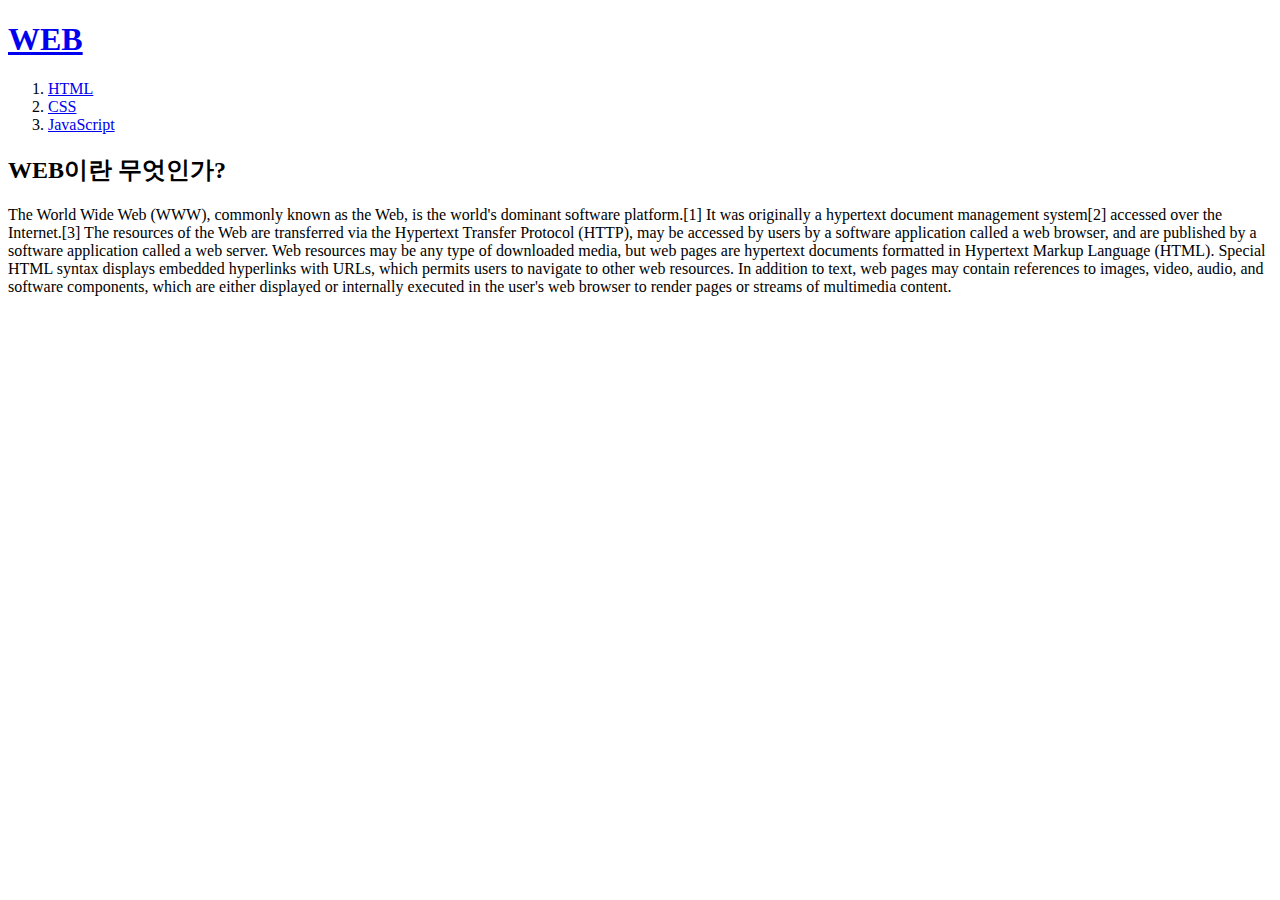
<file: index.html>
<!DOCTYPE HTML>
<html>
  <head>
    <title>WEB1 - Welcome</title>
    <meta charset="utf-8">
  </head>
  <body>
    <h1><a href="index.html">WEB</a></h1>
    <ol>
      <li><a href="1.html">HTML</a></li>
      <li><a href="2.html">CSS</a></li>
      <li><a href="3.html">JavaScript</a></li>
    </ol>
    <h2>WEB이란 무엇인가?</h2>
    <p>The World Wide Web (WWW), commonly known as the Web, is the world's dominant software platform.[1] It was originally a hypertext document management system[2] accessed over the Internet.[3]
The resources of the Web are transferred via the Hypertext Transfer Protocol (HTTP), may be accessed by users by a software application called a web browser, and are published by a software application called a web server.
Web resources may be any type of downloaded media, but web pages are hypertext documents formatted in Hypertext Markup Language (HTML). Special HTML syntax displays embedded hyperlinks with URLs, which permits users to navigate to other web resources. In addition to text, web pages may contain references to images, video, audio, and software components, which are either displayed or internally executed in the user's web browser to render pages or streams of multimedia content.</p>
<!--Start of Tawk.to Script-->
<script type="text/javascript">
var Tawk_API=Tawk_API||{}, Tawk_LoadStart=new Date();
(function(){
var s1=document.createElement("script"),s0=document.getElementsByTagName("script")[0];
s1.async=true;
s1.src='https://embed.tawk.to/624bd00d2abe5b455fc4c72f/1fvs29dk3';
s1.charset='UTF-8';
s1.setAttribute('crossorigin','*');
s0.parentNode.insertBefore(s1,s0);
})();
</script>
<!--End of Tawk.to Script-->
  </body>
</html>
</file>
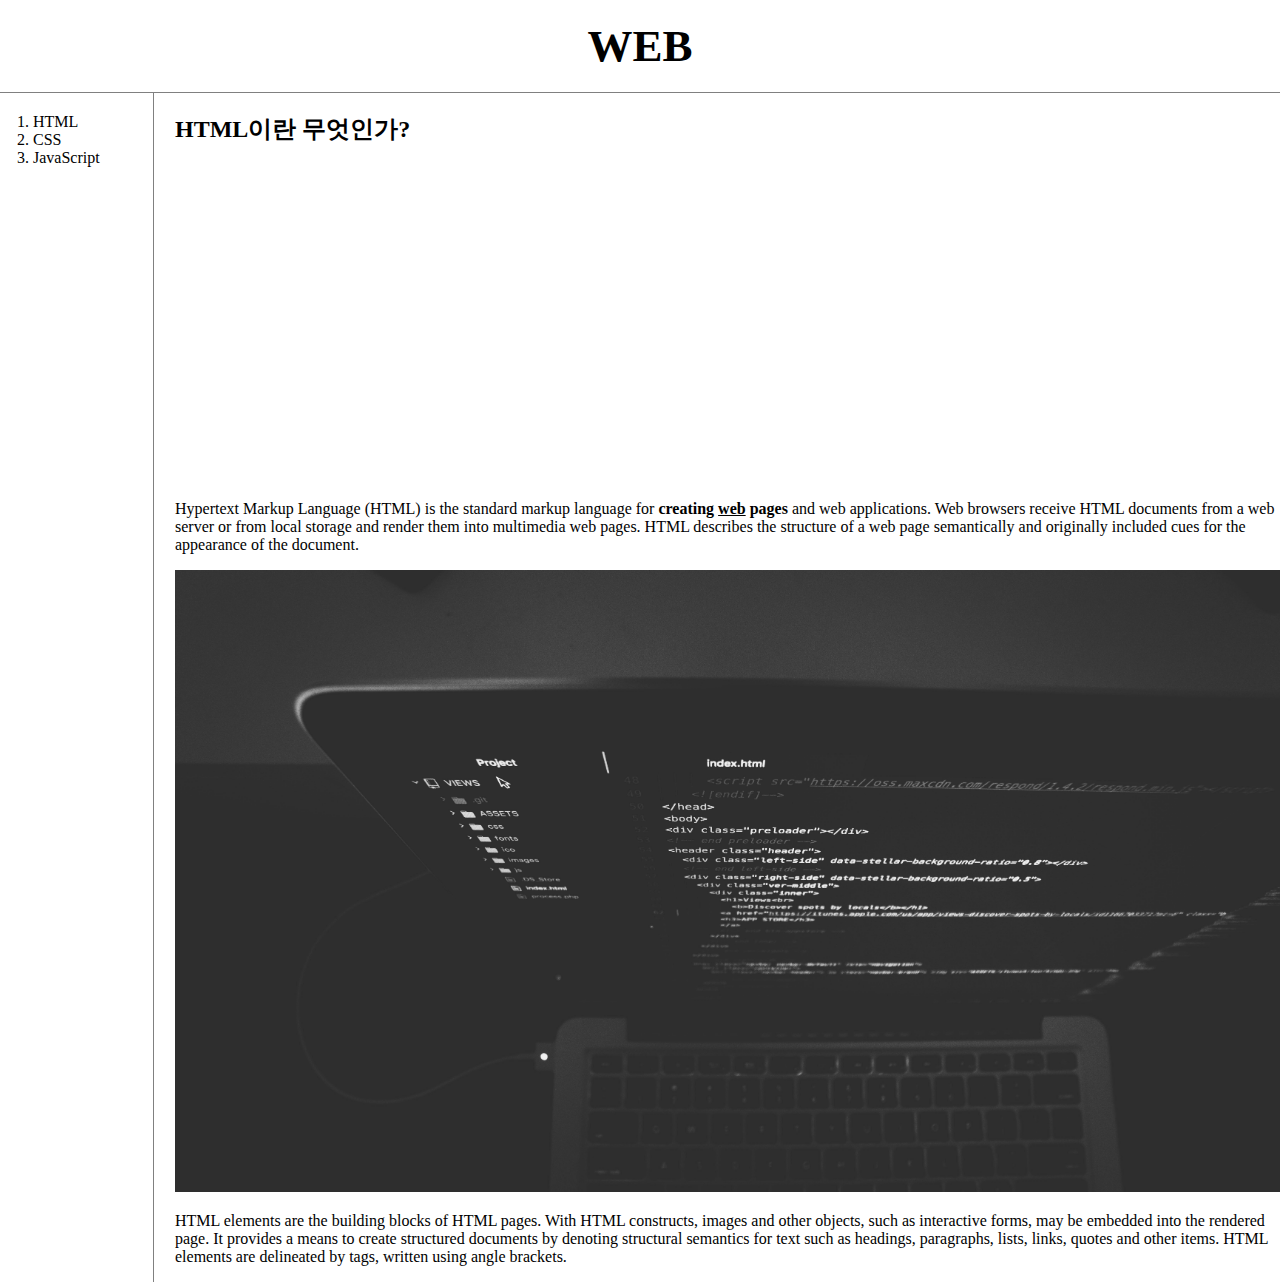
<file: 1.html>
<!DOCTYPE HTML>
<html>
  <head>
    <title>WEB1 - HTML</title>
    <meta charset="utf-8">
    <link rel="stylesheet" href="style.css">
  </head>
  <body>
    <h1><a href="index.html">WEB</a></h1>
    <div id="grid">
      <ol>
        <li><a href="1.html">HTML</a></li>
        <li><a href="2.html">CSS</a></li>
        <li><a href="3.html">JavaScript</a></li>
      </ol>
    <div id="article">
    <h2>HTML이란 무엇인가?</h2>
    <p><iframe width="560" height="315" src="https://www.youtube.com/embed/jSJM9iOiQ1g" frameborder="0" allowfullscreen></iframe></p>
    <p><a href="https://www.w3.org/TR/html5/" target="_blank" title="HTML5 specification">Hypertext Markup Language (HTML)</a> is the standard markup language for <strong>creating <u>web</u> pages</strong> and web applications.
   Web browsers receive HTML documents from a web server or from local storage and render them into multimedia web pages.
   HTML describes the structure of a web page semantically and originally included cues for the appearance of the document.</p>
   <img src="coding.jpg" width="100%">
   <p>HTML elements are the building blocks of HTML pages. With HTML constructs, images and other objects, such as interactive forms, may be embedded into the rendered page.
      It provides a means to create structured documents by denoting structural semantics for text such as headings, paragraphs, lists, links, quotes and other items.
       HTML elements are delineated by tags, written using angle brackets. </p>
     </div>
  </div>
       <div id="disqus_thread"></div>
<script>
    /**
    *  RECOMMENDED CONFIGURATION VARIABLES: EDIT AND UNCOMMENT THE SECTION BELOW TO INSERT DYNAMIC VALUES FROM YOUR PLATFORM OR CMS.
    *  LEARN WHY DEFINING THESE VARIABLES IS IMPORTANT: https://disqus.com/admin/universalcode/#configuration-variables    */
    /*
    var disqus_config = function () {
    this.page.url = PAGE_URL;  // Replace PAGE_URL with your page's canonical URL variable
    this.page.identifier = PAGE_IDENTIFIER; // Replace PAGE_IDENTIFIER with your page's unique identifier variable
    };
    */
    (function() { // DON'T EDIT BELOW THIS LINE
    var d = document, s = d.createElement('script');
    s.src = 'https://web-1-4bq6ecmtkx.disqus.com/embed.js';
    s.setAttribute('data-timestamp', +new Date());
    (d.head || d.body).appendChild(s);
    })();
</script>
<noscript>Please enable JavaScript to view the <a href="https://disqus.com/?ref_noscript">comments powered by Disqus.</a></noscript>
  </body>
</html>
</file>
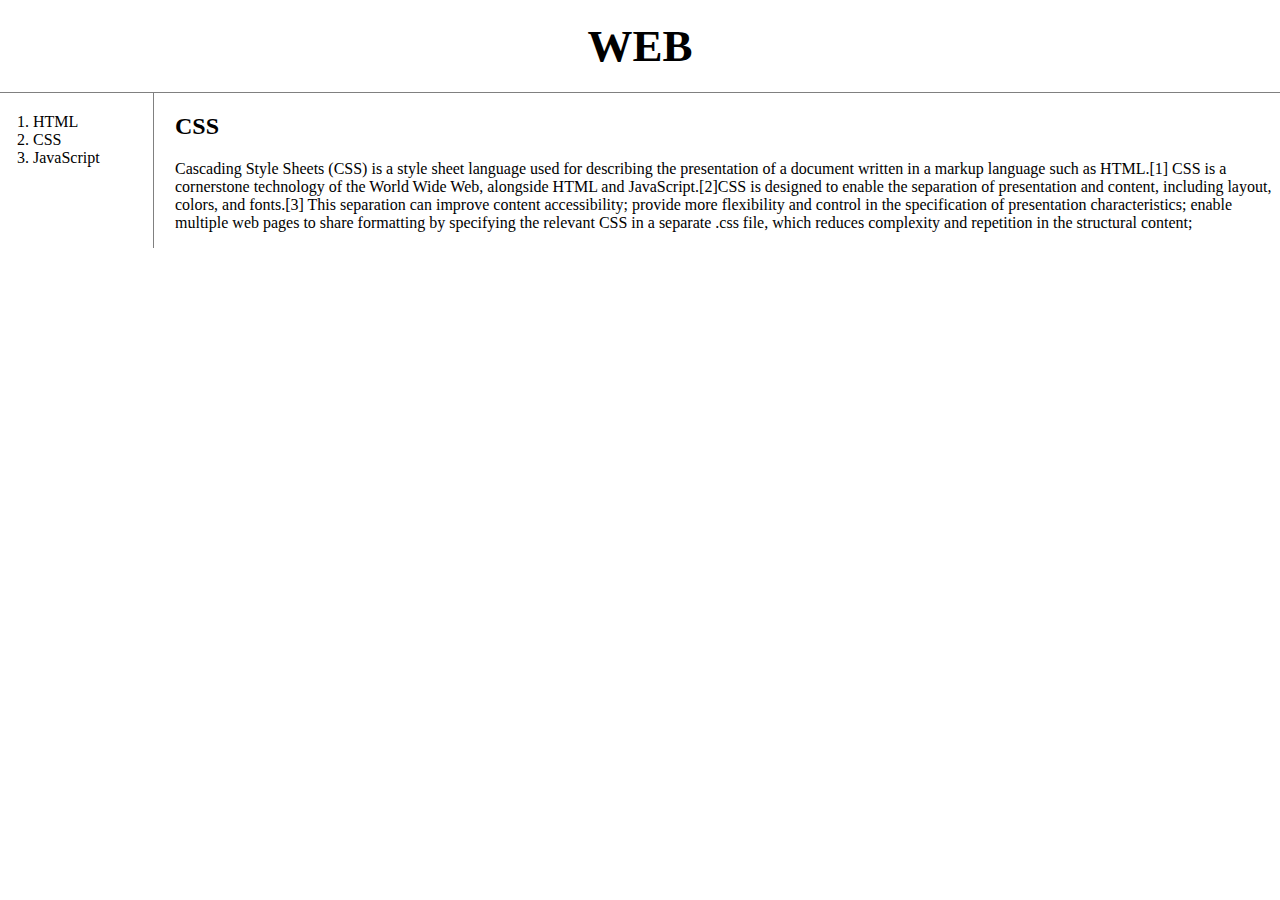
<file: 2.html>
<!DOCTYPE HTML>
<html>
  <head>
    <title>WEB1 - CSS</title>
    <meta charset="utf-8">
    <style>
    body{
      margin:0;
    }
    a {
      color:black;
      text-decoration: none;
    }
    h1 {
      font-size:45px;
      text-align:center;
      border-bottom:1px solid gray;
      margin:0;
      padding:20px;
    }
    ol {
      border-right:1px solid gray;
      width:100px;
      margin:0;
      padding:20px;
    }
    #grid{
      display:grid;
      grid-template-columns: 150px 1fr
    }
    #grid ol {
      padding-left: 33px;
    }
    #grid #article {
      padding-left: 25px;
    }
    @media(max-width: 800px) {
      #grid {
        display: block;
      }
      #grid ol {
        border-right: none;
      }
      h1 {border-bottom: none;
      }
    }
    </style>
  </head>
  <body>
    <h1><a href="index.html">WEB</a></h1>
    <div id="grid">
      <ol>
        <li><a href="1.html">HTML</a></li>
        <li><a href="2.html">CSS</a></li>
        <li><a href="3.html">JavaScript</a></li>
      </ol>
      <div id="article">
        <h2>CSS</h2>
        <p>Cascading Style Sheets (CSS) is a style sheet language used for describing the presentation of a document written in a markup language such as HTML.[1] CSS is a cornerstone technology of the World Wide Web, alongside HTML and JavaScript.[2]CSS is designed to enable the separation of presentation and content, including layout, colors, and fonts.[3] This separation can improve content accessibility; provide more flexibility and control in the specification of presentation characteristics; enable multiple web pages to share formatting by specifying the relevant CSS in a separate .css file, which reduces complexity and repetition in the structural content; </p>
      </div>
  </div>
  </body>
</html>
</file>
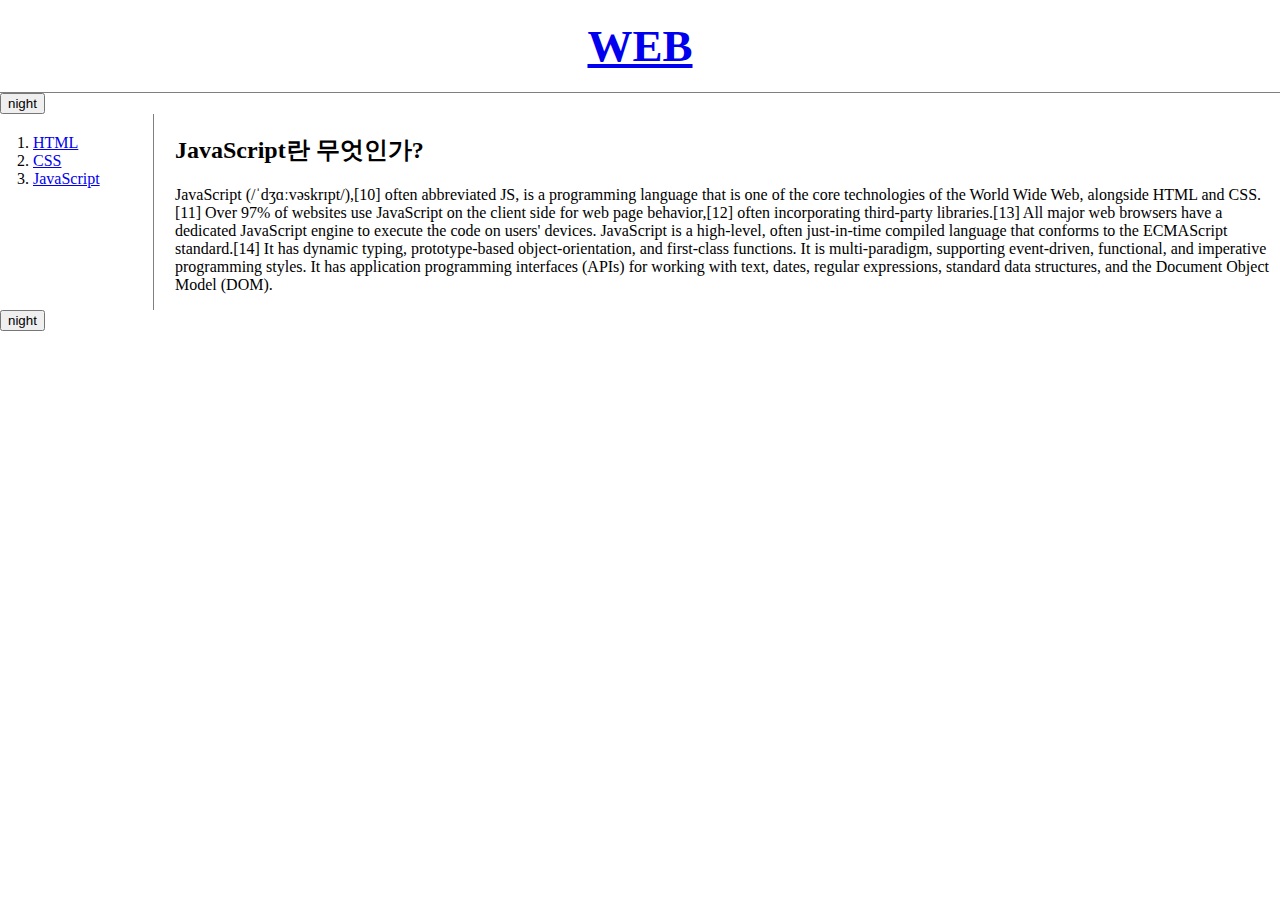
<file: 3.html>
<!DOCTYPE HTML>
<html>
  <head>
    <title>WEB1 - JavaScript</title>
    <meta charset="utf-8">
    <style>
    body{
      margin:0;
    }
    h1 {
      font-size:45px;
      text-align:center;
      border-bottom:1px solid gray;
      margin:0;
      padding:20px;
    }
    ol {
      border-right:1px solid gray;
      width:100px;
      margin:0;
      padding:20px;
    }
    #grid{
      display:grid;
      grid-template-columns: 150px 1fr
    }
    #grid ol {
      padding-left: 33px;
    }
    #grid #article {
      padding-left: 25px;
    }
    @media(max-width: 800px) {
      #grid {
        display: block;
      }
      #grid ol {
        border-right: none;
      }
      h1 {border-bottom: none;
      }
    }
    </style>
  </head>
  <body>
    <h1><a href="index.html">WEB</a></h1>
    <input type="button" value="night" onclick="
      var target = document.querySelector('body');
      if(this.value === 'night') {
        target.style.backgroundColor='black';
        target.style.color='white';
        this.value = 'day';

        var alist = document.querySelectorAll('a');
        var i=0;
        while(i<alist.length) {
          alist[i].style.color='powderblue';
          i=i+1;
        }
      } else {
        target.style.backgroundColor='white';
        target.style.color='black';
        this.value = 'night';

        var alist = document.querySelectorAll('a');
        var i=0;
        while(i<alist.length) {
          alist[i].style.color='blue';
          i=i+1;
        }
      }
    ">
    <div id="grid">
      <ol>
        <li><a href="1.html">HTML</a></li>
        <li><a href="2.html">CSS</a></li>
        <li><a href="3.html">JavaScript</a></li>
      </ol>
    <div id="article">
    <h2>JavaScript란 무엇인가?</h2>
    <p>JavaScript (/ˈdʒɑːvəskrɪpt/),[10] often abbreviated JS, is a programming language that is one of the core technologies of the World Wide Web, alongside HTML and CSS.[11] Over 97% of websites use JavaScript on the client side for web page behavior,[12] often incorporating third-party libraries.[13] All major web browsers have a dedicated JavaScript engine to execute the code on users' devices.
JavaScript is a high-level, often just-in-time compiled language that conforms to the ECMAScript standard.[14] It has dynamic typing, prototype-based object-orientation, and first-class functions. It is multi-paradigm, supporting event-driven, functional, and imperative programming styles. It has application programming interfaces (APIs) for working with text, dates, regular expressions, standard data structures, and the Document Object Model (DOM).</p>
</div>
</div>
<input type="button" value="night" onclick="
  var target = document.querySelector('body');
  if(this.value === 'night') {
    target.style.backgroundColor='black';
    target.style.color='white';
    this.value = 'day';
  } else {
    target.style.backgroundColor='white';
    target.style.color='black';
    this.value = 'night';
  }
">
  </body>
</html>
</file>
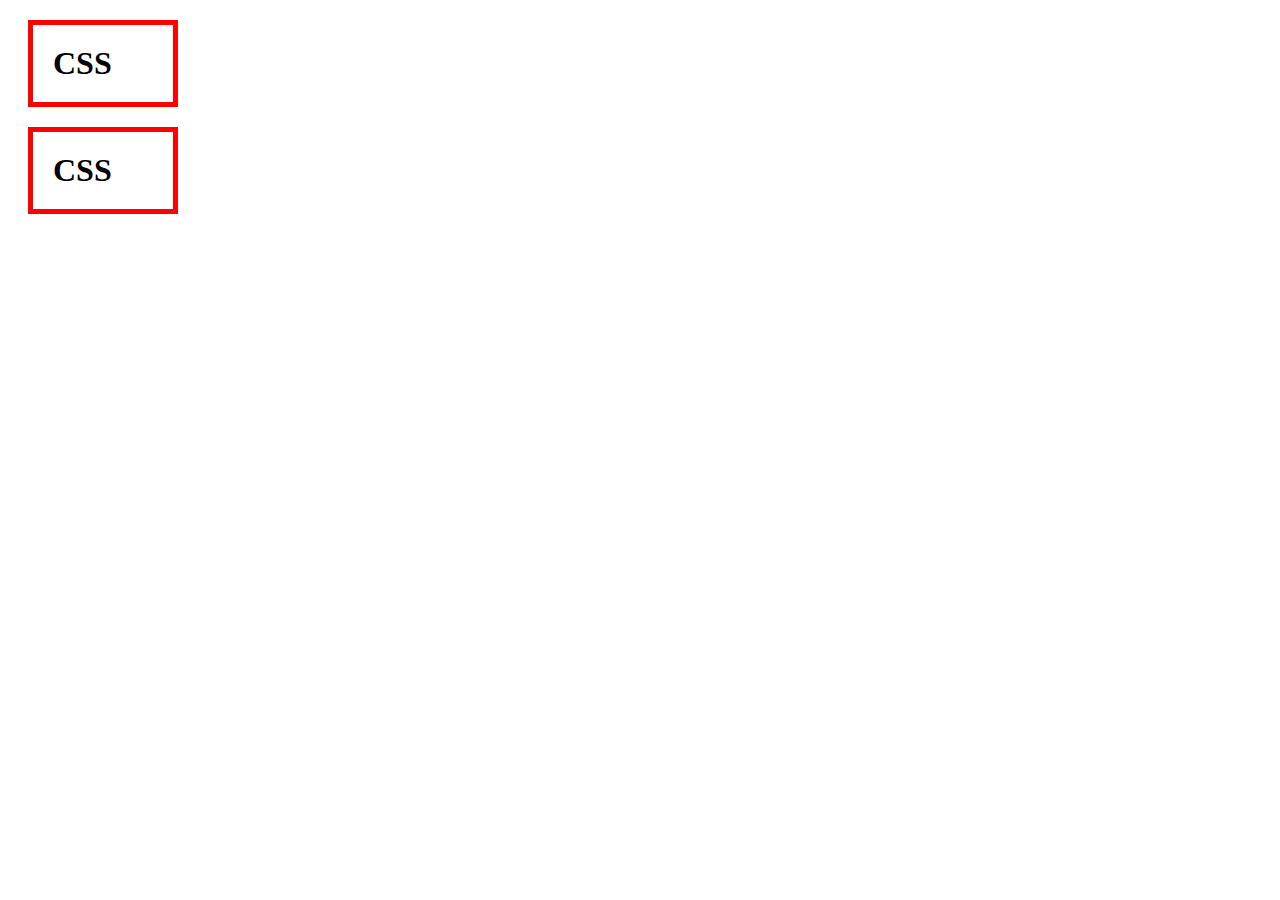
<file: box.html>
<!DOCTYPE html>
<html>
<head>
  <meta charset="utf-8">
  <title></title>
  <style>
    h1{
      border:5px solid red;
      padding:20px;
      margin:20px;
      display:block;
      width:100px;
    }
  </style>
</head>
<body>
<h1>CSS</h1>
<h1>CSS</h1>
</body>
</html>
</file>
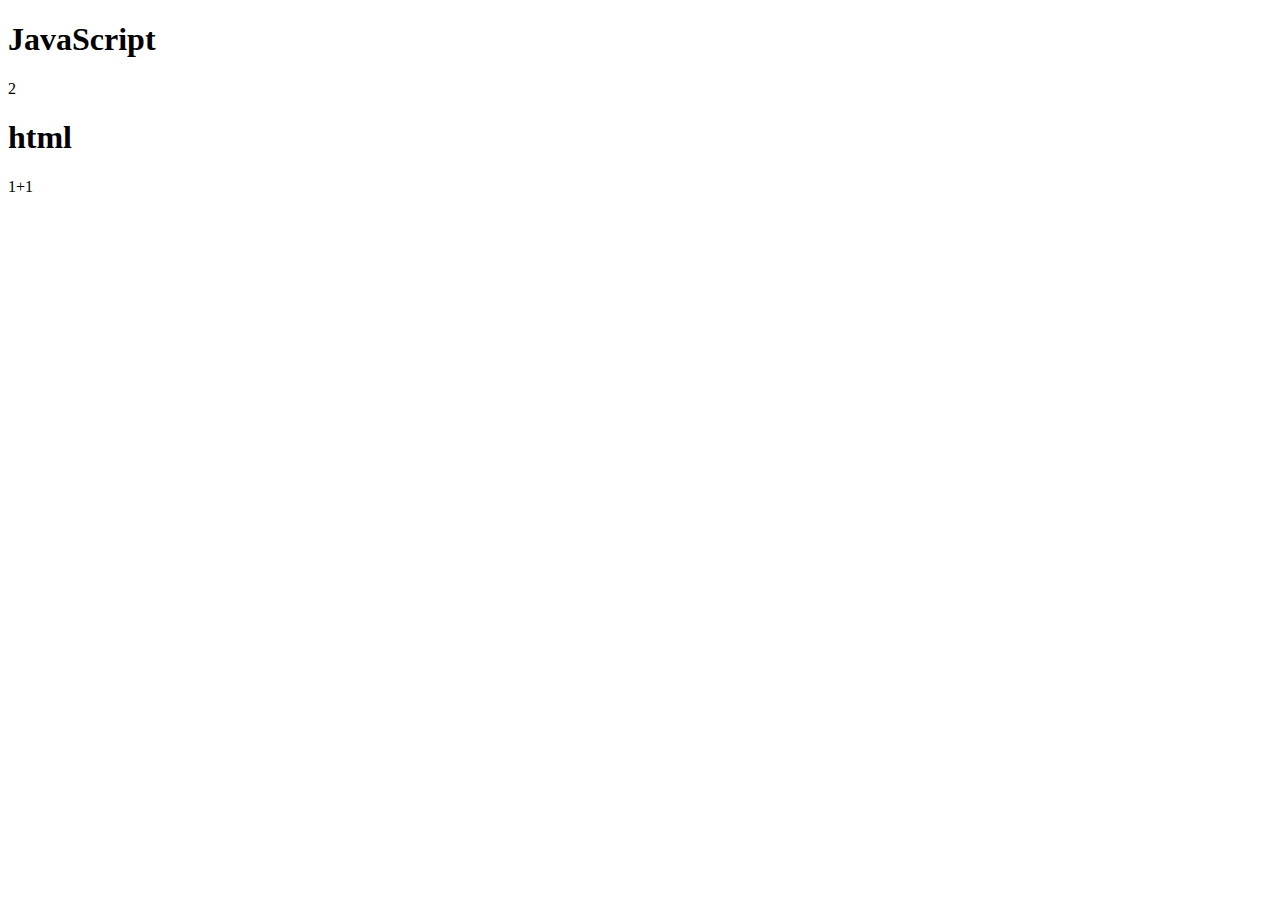
<file: ex1.html>
<!DOCTYPE html>
<html>
  <head>
    <meta charset="utf-8">
    <title></title>
  </head>
  <body>
    <h1>JavaScript</h1>
    <script>
      document.write(1+1);
    </script>
    <h1>html</h1>
    1+1
  </body>
</html>
</file>
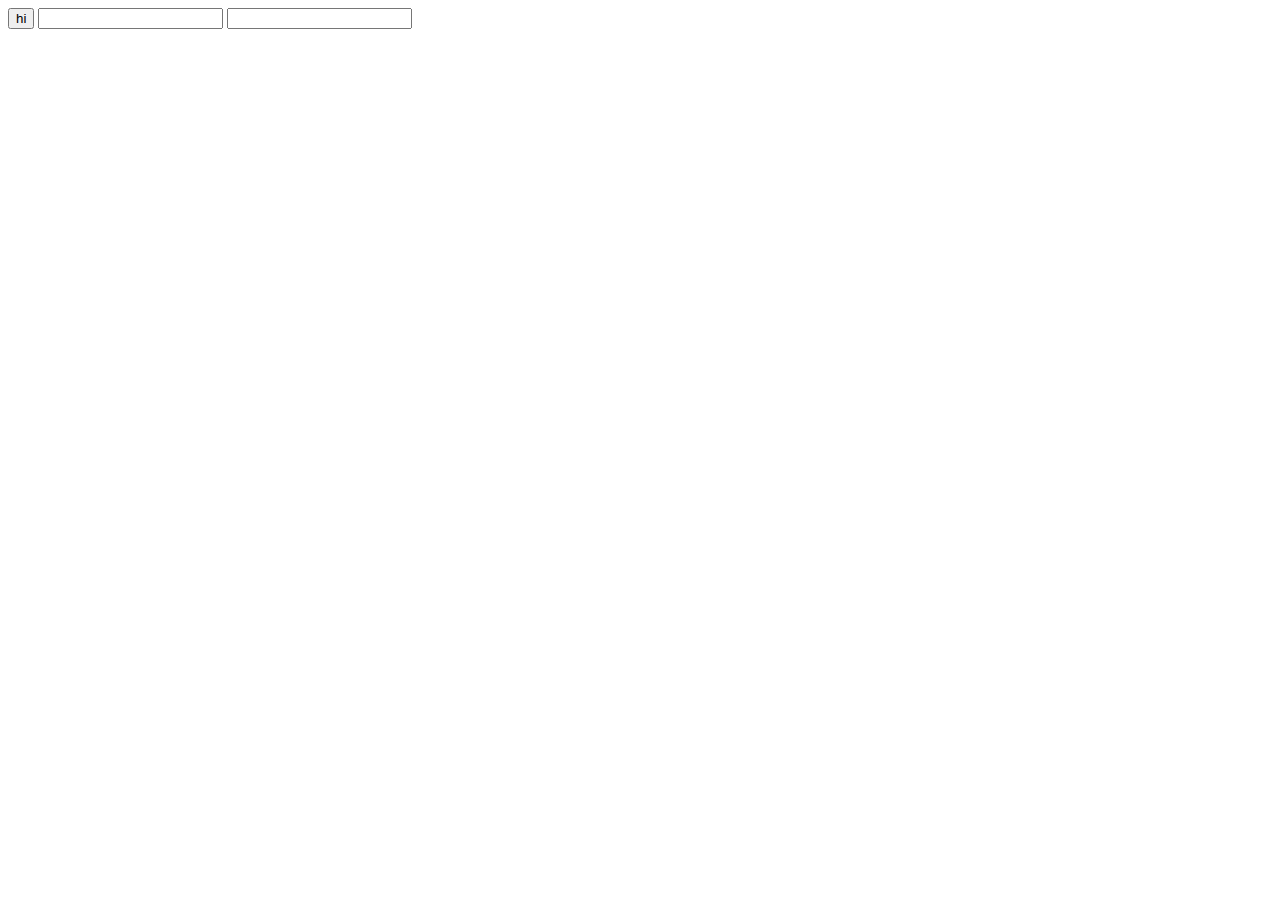
<file: ex2.html>
<!DOCTYPE html>
<html>
  <head>
    <meta charset="utf-8">
    <title></title>
  </head>
  <body>
    <input type="button" value="hi" onclick="alert('hi')">
    <input type="text" onchange="alert('changed')">
    <input type="text" onkeydown="alert('key down!')"
  </body>
</html>
</file>
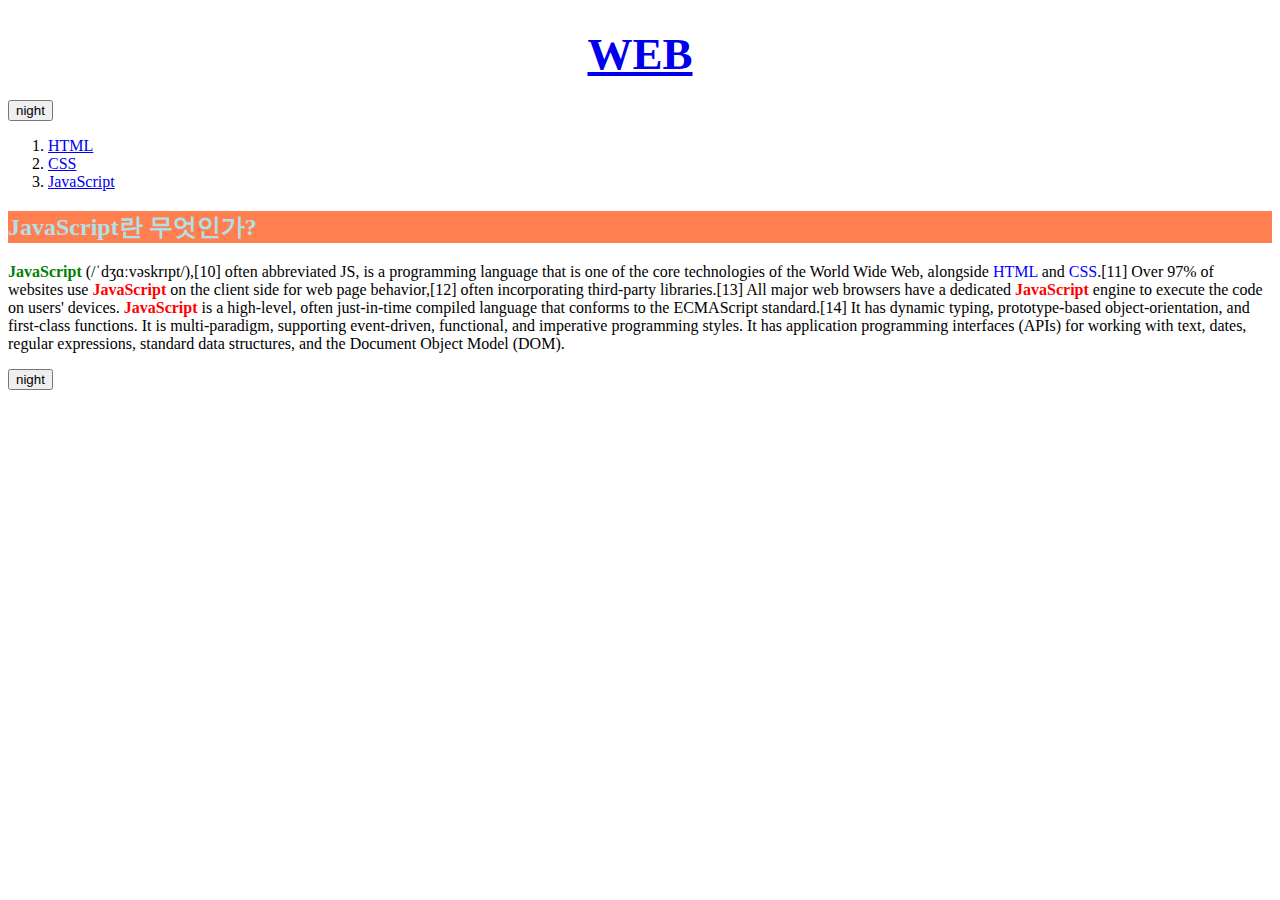
<file: ex3.html>
<!DOCTYPE HTML>
<html>
  <head>
    <title>WEB1 - JavaScript</title>
    <meta charset="utf-8">
    <style>
    h1 {
      font-size:45px;
      text-align:center;
      border-bottom:1px solid gray;
      margin:0;
      padding:20px;
    }
    h1 {
      border-bottom: none;
      }
    .js {
      font-weight: bold;
      color: red;
    }
    #first {
      color: green;
    }
    span {
      color: blue;
    }
    </style>
  </head>
  <body>
    <h1><a href="index.html">WEB</a></h1>
    <input type="button" value="night" onclick="
      var target = document.querySelector('body');
      if(this.value === 'night') {
        target.style.backgroundColor='black';
        target.style.color='white';
        this.value = 'day';
      } else {
        target.style.backgroundColor='white';
        target.style.color='black';
        this.value = 'night';
      }
    ">
      <ol>
        <li><a href="1.html">HTML</a></li>
        <li><a href="2.html">CSS</a></li>
        <li><a href="3.html">JavaScript</a></li>
      </ol>

    <h2 style="background-color:coral; color:powderblue;">JavaScript란 무엇인가?</h2>
    <p><span id="first" class="js">JavaScript</span> (/ˈdʒɑːvəskrɪpt/),[10] often abbreviated JS, is a programming language that is one of the core technologies of the World Wide Web, alongside <span>HTML</span> and <span>CSS</span>.[11] Over 97% of websites use <span class="js">JavaScript</span> on the client side for web page behavior,[12] often incorporating third-party libraries.[13] All major web browsers have a dedicated <span class="js">JavaScript</span> engine to execute the code on users' devices. <span class="js">JavaScript</span> is a high-level, often just-in-time compiled language that conforms to the ECMAScript standard.[14] It has dynamic typing, prototype-based object-orientation, and first-class functions. It is multi-paradigm, supporting event-driven, functional, and imperative programming styles. It has application programming interfaces (APIs) for working with text, dates, regular expressions, standard data structures, and the Document Object Model (DOM).</p>
    <input type="button" value="night" onclick="
      var target = document.querySelector('body');
      if(this.value === 'night') {
        target.style.backgroundColor='black';
        target.style.color='white';
        this.value = 'day';
      } else {
        target.style.backgroundColor='white';
        target.style.color='black';
        this.value = 'night';
      }
    ">  </body>
</html>
</file>
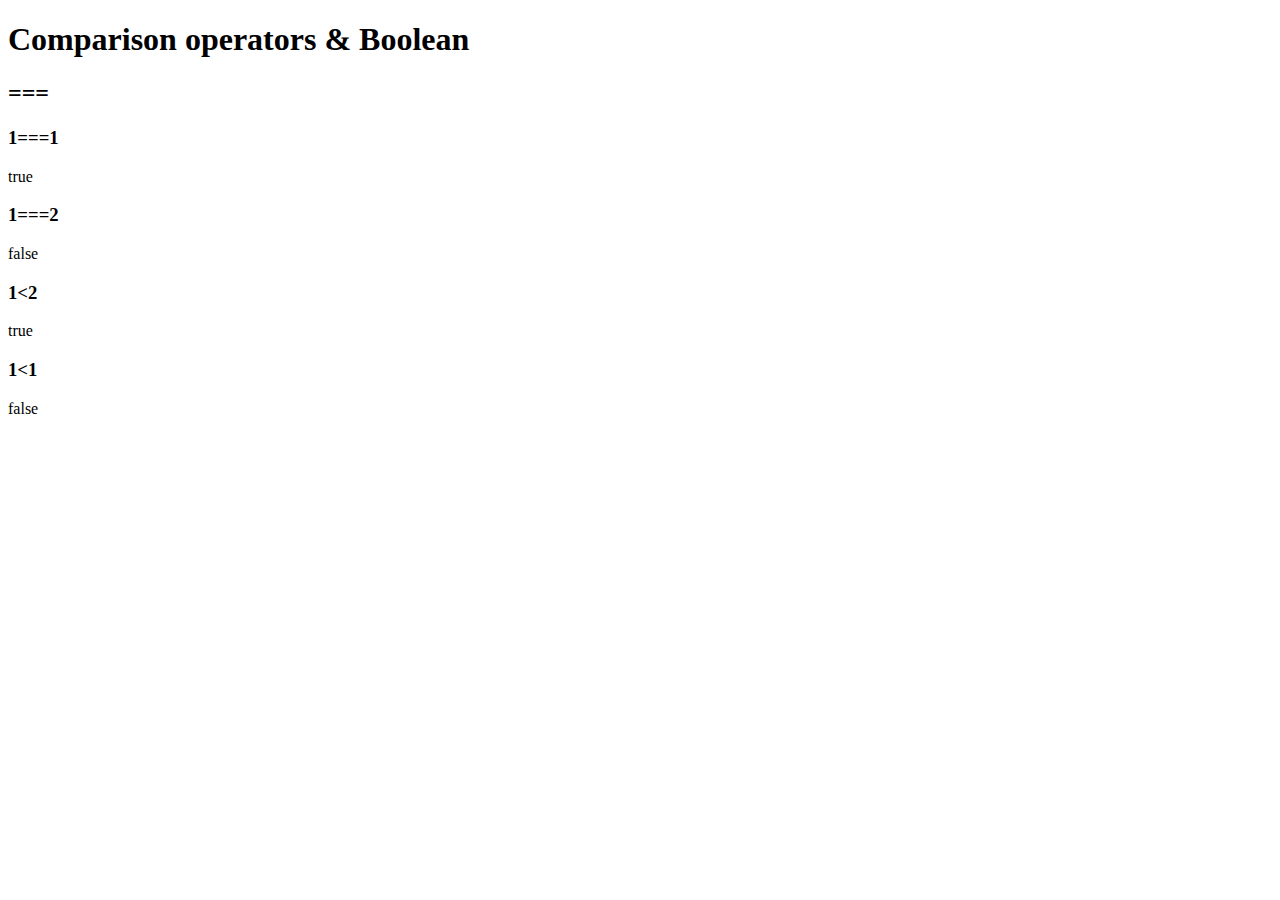
<file: ex4.html>
<!DOCTYPE html>
<html>
  <head>
    <meta charset="utf-8">
    <title></title>
  </head>
  <body>
    <h1>Comparison operators & Boolean</h1>
    <h2>===</h2>
<h3>1===1</h3>
<script>
  document.write(1===1);
</script>

<h3>1===2</h3>
<script>
  document.write(1===2);
</script>

<h3>1&lt;2</h3>
<script>
  document.write(1<2);
</script>

<h3>1&lt;1</h3>
<script>
  document.write(1<1);
</script>
  </body>
</html>
</file>
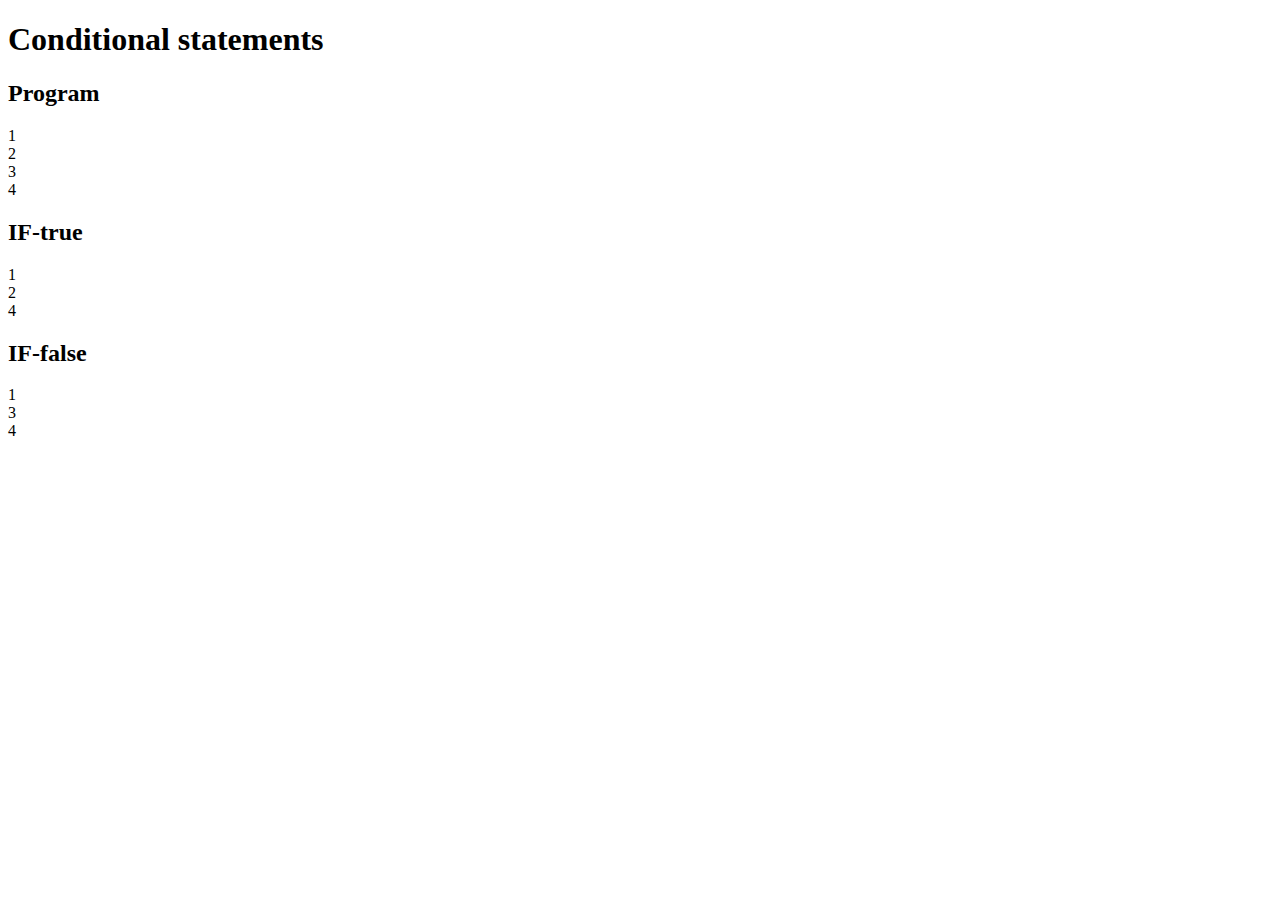
<file: ex5.html>
<!DOCTYPE html>
<html>
  <head>
    <meta charset="utf-8">
    <title></title>
  </head>
  <body>
    <h1>Conditional statements</h1>
    <h2>Program</h2>
    <script>
      document.write("1<br>");
      document.write("2<br>");
      document.write("3<br>");
      document.write("4<br>");
    </script>
    <h2>IF-true</h2>
    <script>
      document.write("1<br>");
      if(true){
        document.write("2<br>");
      } else {
        document.write("3<br>");
      }
      document.write("4<br>");
    </script>
    <h2>IF-false</h2>
    <script>
      document.write("1<br>");
      if(false){
        document.write("2<br>");
      } else {
        document.write("3<br>");
      }
      document.write("4<br>");
    </script>

  </body>
</html>
</file>
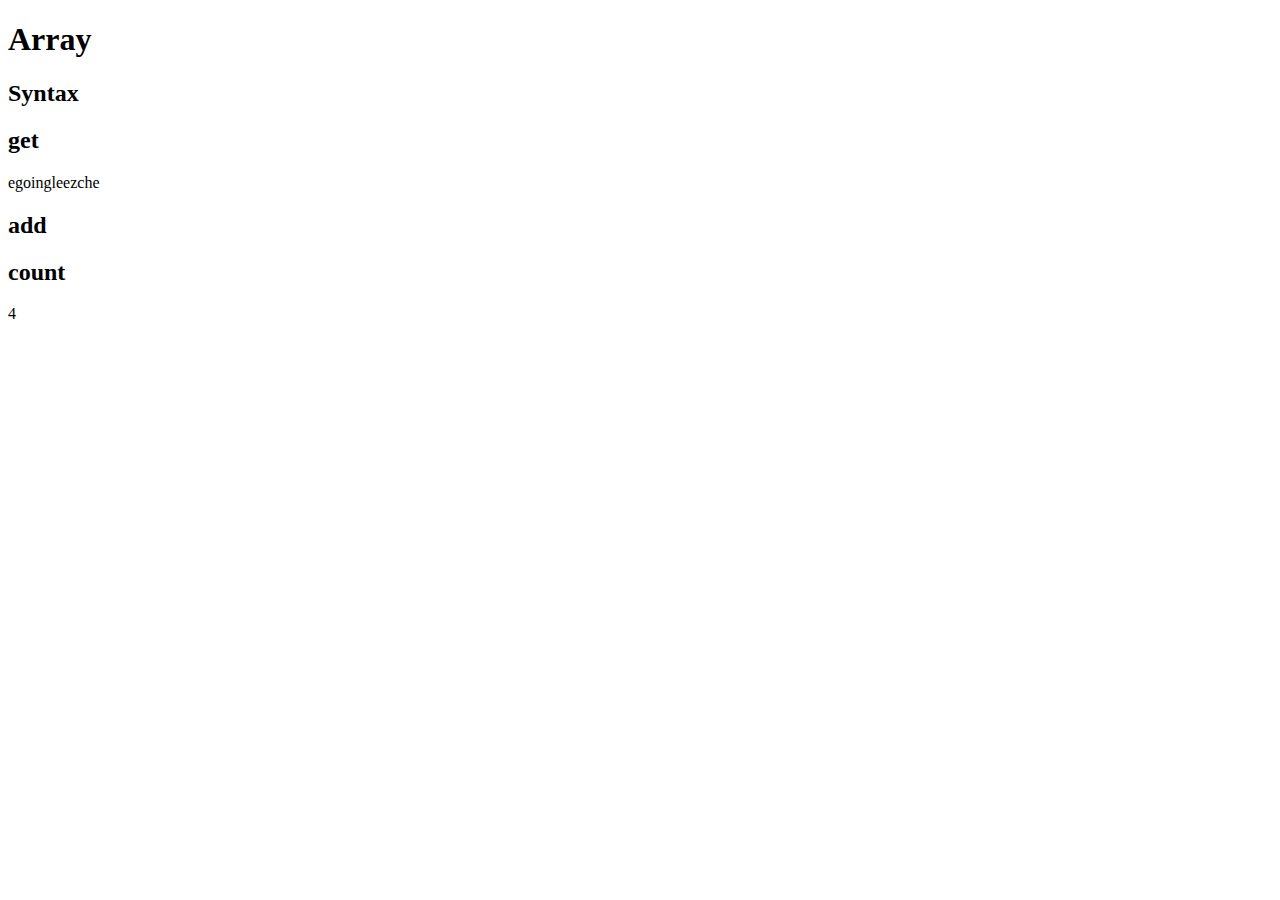
<file: ex6.html>
<!DOCTYPE html>
<html>
  <head>
    <meta charset="utf-8">
    <title></title>
  </head>
  <body>
<h1>Array</h1>
<h2>Syntax</h2>
<script>
  var coworkers = ["egoing", "leezche"]
</script>
<h2>get</h2>
<script>
  document.write(coworkers[0])
  document.write(coworkers[1])
</script>
<h2>add</h2>
<script>
  coworkers.push('duru');
  coworkers.push('taeho');
</script>
<h2>count</h2>
<script>
  document.write(coworkers.length)
</script>
  </body>
</html>
</file>
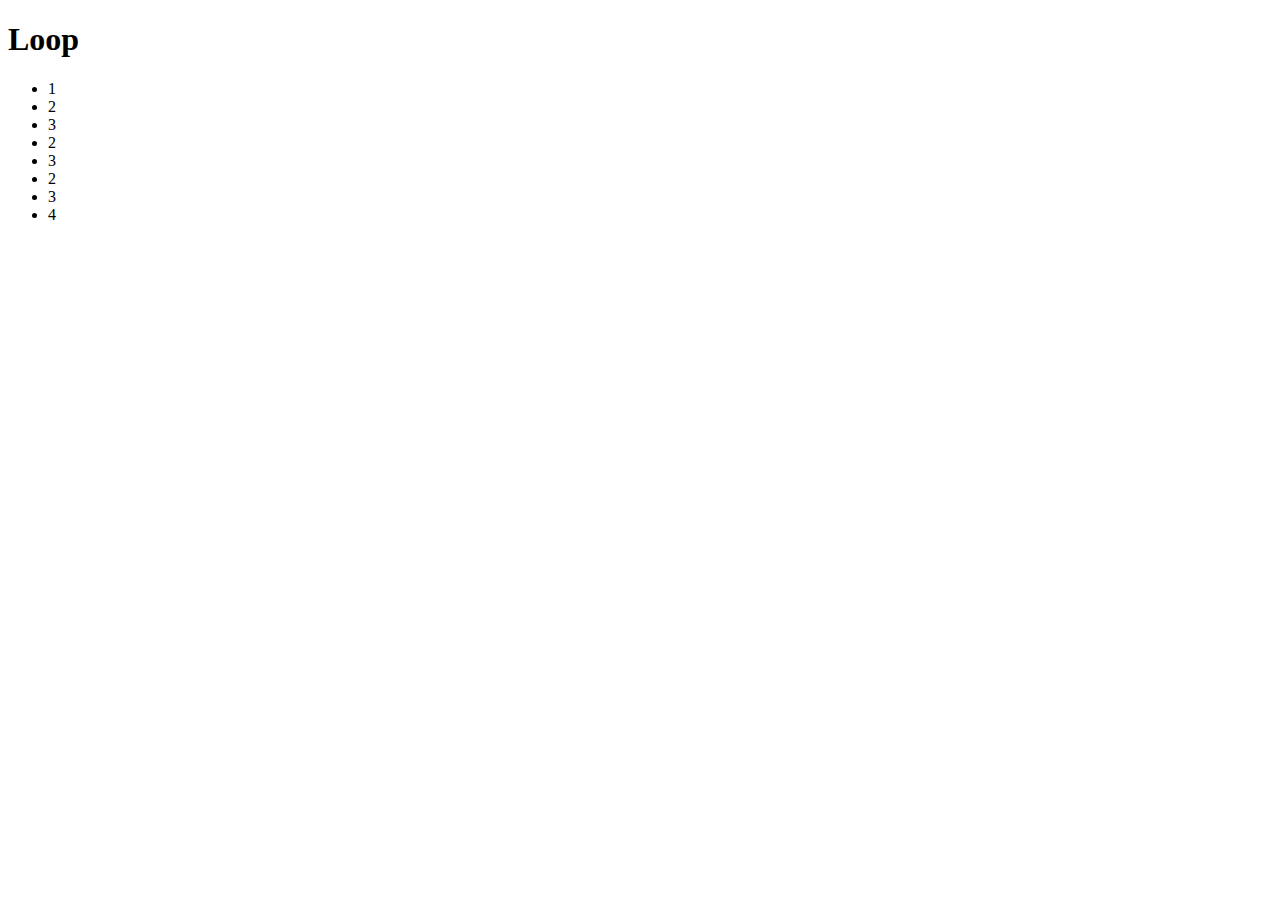
<file: ex7.html>
<!DOCTYPE html>
<html>
  <head>
    <meta charset="utf-8">
    <title></title>
  </head>
  <body>
    <h1>Loop</h1>
    <ul>
      <script>
        document.write('<li>1</li>');
        var i = 0
        while(i<3) {
          document.write('<li>2</li>');
          document.write('<li>3</li>');
          i=i+1
        }
        document.write('<li>4</li>');
      </script>
    </ul>
  </body>
</html>
</file>
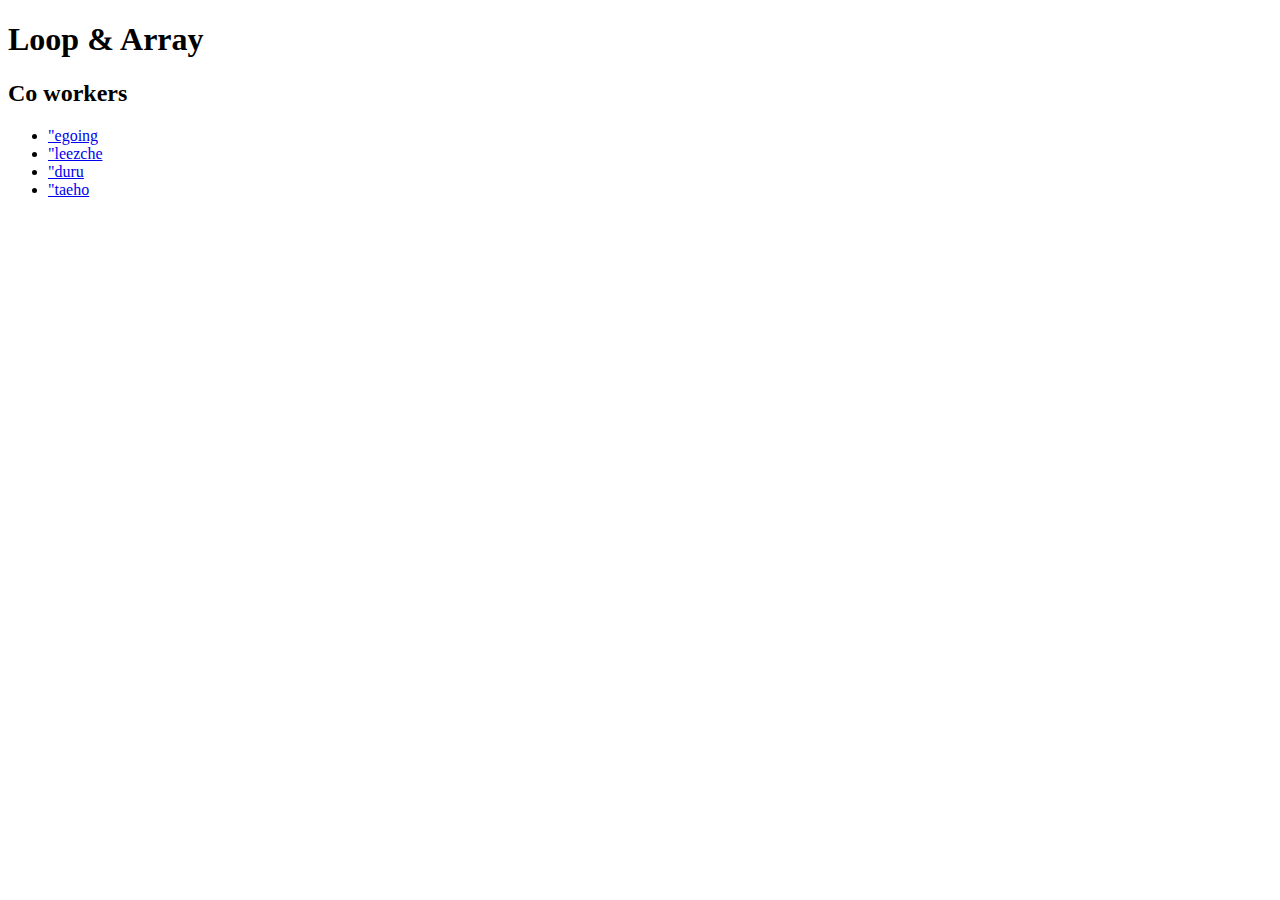
<file: ex8.html>
<!DOCTYPE html>
<html>
  <head>
    <meta charset="utf-8">
    <title></title>
  </head>
  <body>
    <h1>Loop & Array</h1>
    <script>
      var coworkers = ['egoing', 'leezche', 'duru', 'taeho'];
    </script>
    <h2>Co workers</h2>
    <ul>
      <script>
        var i = 0;
        while(i < coworkers.length) {
          document.write('<li><a href="http://a.com/' + coworkers[i] + '">"' + coworkers[i] + '</a></li>');
          i=i+1;
        }
      </script>
    </ul>
  </body>
</html>
</file>
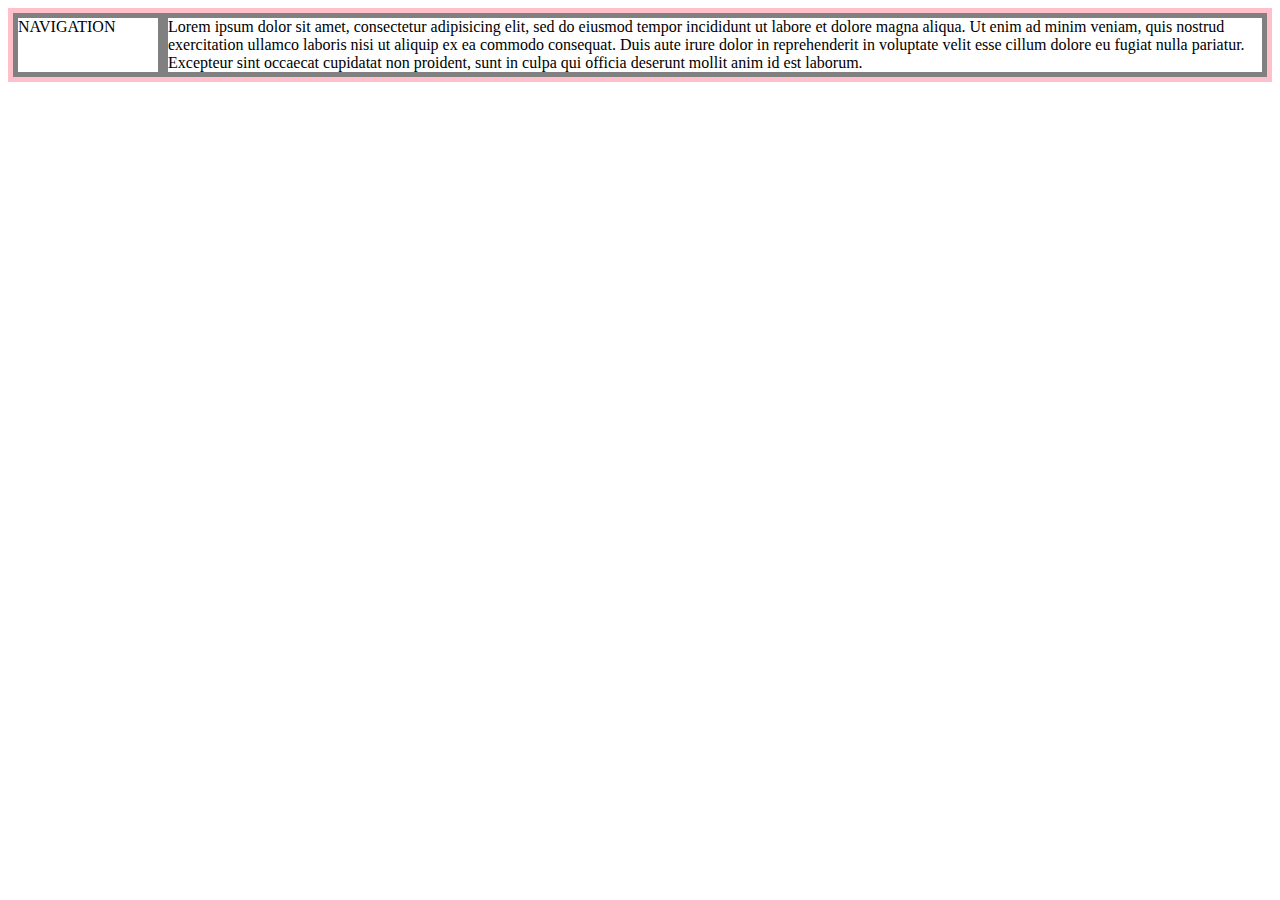
<file: grid.html>
<!DOCTYPE html>
<html>
  <head>
    <meta charset="utf-8">
    <title></title>
    <style>
      #grid{
        border:5px solid pink;
        display:grid;
        grid-template-columns: 150px 1fr;
      }
      div{
        border:5px solid gray;
      }
    </style>
  </head>
  <body>
  <div id="grid">
    <div>NAVIGATION</div>
    <div>Lorem ipsum dolor sit amet, consectetur adipisicing elit, sed do eiusmod tempor incididunt ut labore et dolore magna aliqua. Ut enim ad minim veniam, quis nostrud exercitation ullamco laboris nisi ut aliquip ex ea commodo consequat. Duis aute irure dolor in reprehenderit in voluptate velit esse cillum dolore eu fugiat nulla pariatur. Excepteur sint occaecat cupidatat non proident, sunt in culpa qui officia deserunt mollit anim id est laborum.</div>
  </div>
  </body>
</html>
</file>
<file: style.css>
body{
  margin:0;
}
a {
  color:black;
  text-decoration: none;
}
h1 {
  font-size:45px;
  text-align:center;
  border-bottom:1px solid gray;
  margin:0;
  padding:20px;
}
ol {
  border-right:1px solid gray;
  width:100px;
  margin:0;
  padding:20px;
}
#grid{
  display:grid;
  grid-template-columns: 150px 1fr
}
#grid ol {
  padding-left: 33px;
}
#grid #article {
  padding-left: 25px;
}
@media(max-width: 800px) {
  #grid {
    display: block;
  }
  #grid ol {
    border-right: none;
  }
  h1 {border-bottom: none;
  }
}
</file>
